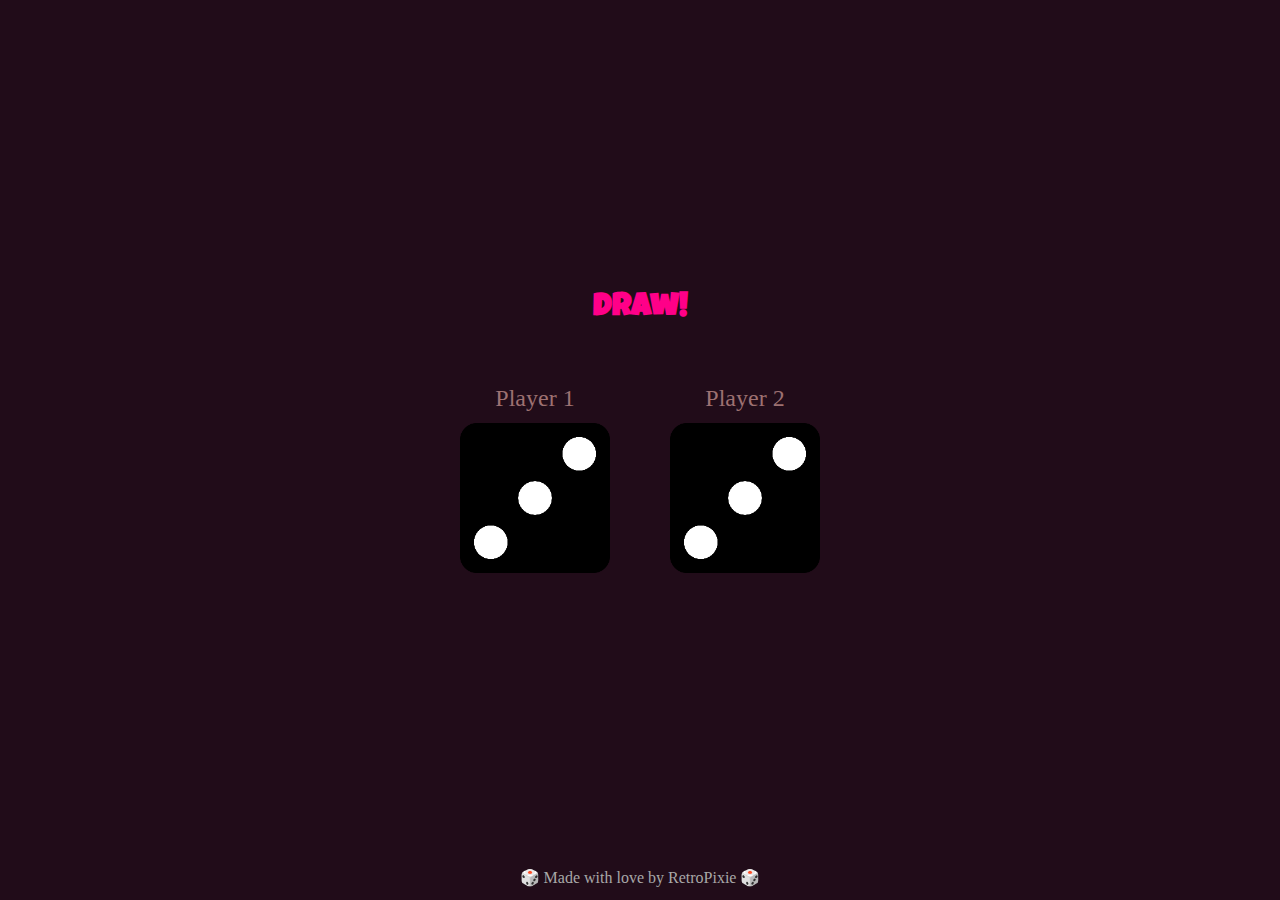
<file: index.html>
<!DOCTYPE html>
<html lang="en">
<head>
    <meta charset="UTF-8" />
    <meta name="viewport" content="width=device-width, initial-scale=0.85" />
    <title>The Dicee Game</title>
    <link rel="preconnect" href="https://fonts.googleapis.com">
    <link rel="preconnect" href="https://fonts.gstatic.com" crossorigin>
    <link href="https://fonts.googleapis.com/css2?family=Luckiest+Guy&family=Permanent+Marker&display=swap" rel="stylesheet">
    <link rel="stylesheet" href="./styles.css" />
    <link rel="icon" type="image/x-icon" href="./images/favicon.ico.png"

    <meta property="og:title" content="The Dicee Game" /> <!-- URL -->
    <meta property="og:description" content="" /> <!-- descr -->
    <!-- <meta name="og:site_name" content="" /> -->
    <meta name="theme-color" content="#7289DA" />
    <meta property="og:image" content="https://github.com/nicolasmbronner/images/blob/main/The%20Dicee%20Game,%20Open%20Graph%20Protocol%20Image.png?raw=true" /> <!-- img URL !online! -->
    <meta name="twitter:card" content="summary_large_image" />
</head>

<body>
    <div class="container">
        <div class="title">
            <h1 class="player1">😤</h1>
            <h1 class="result">Refresh Me 😊</h1>
            <h1 class="player2">🫠</h1>
        </div>
        

        <div class="dice">
            <p>Player 1</p>
            <img class="img1" src="./images/start.png">
        </div>

        <div class="dice">
            <p>Player 2</p>
            <img class="img2" src="./images/start.png">
        </div>
    </div>

    <script src="./dicee.js" charset="utf-8"></script>
</body>

<footer>
    🎲 Made with love by RetroPixie 🎲
</footer>
</html>
</file>
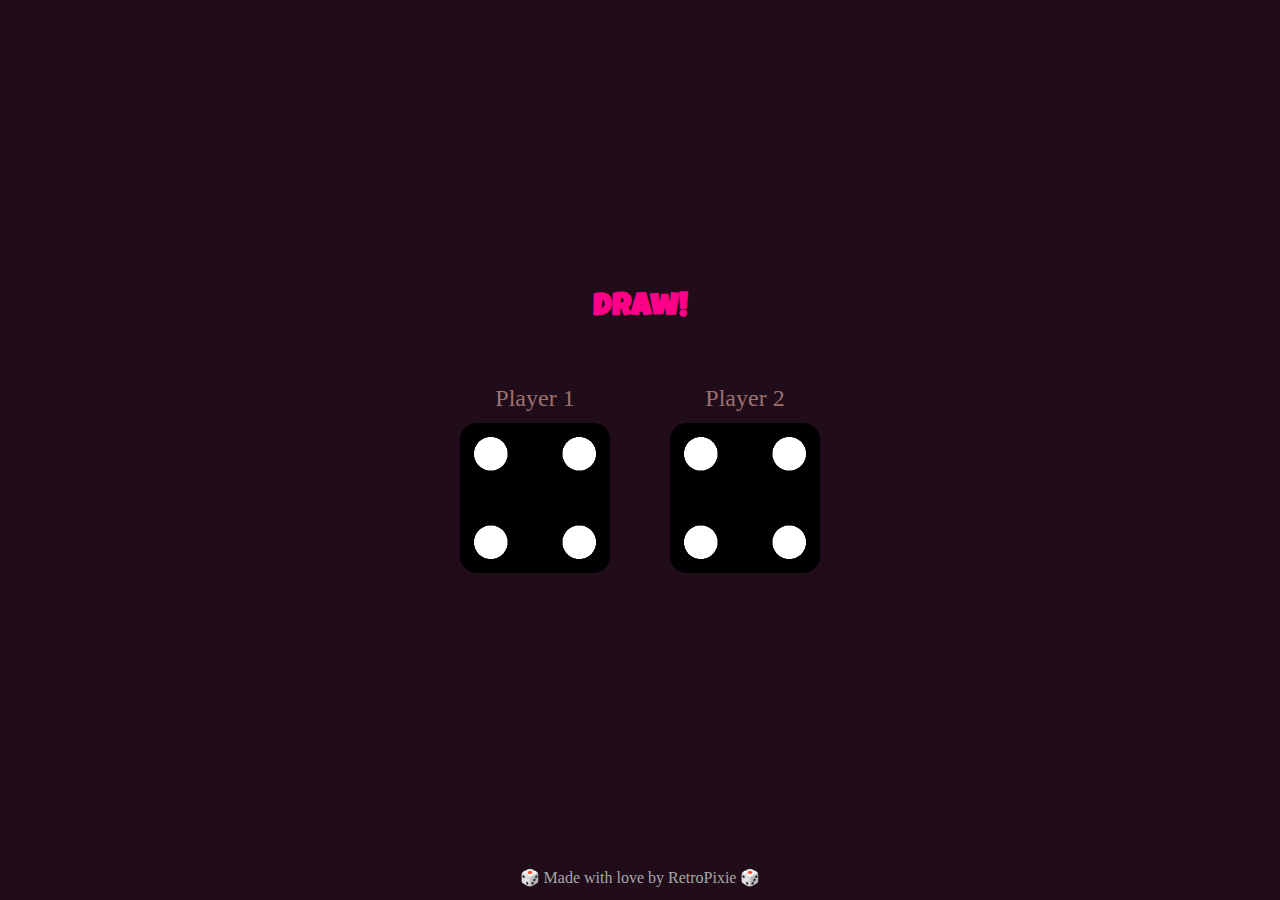
<file: dicee.html>
<!DOCTYPE html>
<html lang="en">
<head>
    <meta charset="UTF-8" />
    <meta name="viewport" content="width=device-width, initial-scale=1.0" />
    <title>The Dicee Game</title>
    <link rel="preconnect" href="https://fonts.googleapis.com">
    <link rel="preconnect" href="https://fonts.gstatic.com" crossorigin>
    <link href="https://fonts.googleapis.com/css2?family=Luckiest+Guy&family=Permanent+Marker&display=swap" rel="stylesheet">
    <link rel="stylesheet" href="./styles.css" />
    <link rel="icon" type="image/x-icon" href="./images/favicon.ico.png"

    <meta property="og:title" content="The Dicee Game" /> <!-- URL -->
    <meta property="og:description" content="" /> <!-- descr -->
    <!-- <meta name="og:site_name" content="" /> -->
    <meta name="theme-color" content="#7289DA" />
    <meta property="og:image" content="https://github.com/nicolasmbronner/images/blob/main/The%20Dicee%20Game,%20Open%20Graph%20Protocol%20Image.png?raw=true" /> <!-- img URL !online! -->
    <meta name="twitter:card" content="summary_large_image" />
</head>

<body>
    <div class="container">
        <div class="title">
            <h1 class="player1">😤</h1>
            <h1 class="result">Refresh Me 😊</h1>
            <h1 class="player2">🫠</h1>
        </div>
        

        <div class="dice">
            <p>Player 1</p>
            <img class="img1" src="./images/start.png">
        </div>

        <div class="dice">
            <p>Player 2</p>
            <img class="img2" src="./images/start.png">
        </div>
    </div>

    <script src="./dicee.js" charset="utf-8"></script>
</body>

<footer>
    🎲 Made with love by RetroPixie 🎲
</footer>
</html>
</file>
<file: styles.css>
body {
    background: #210c19;
    margin: 0;
    height: 95svh;
    display: grid;
    place-content: center;
    color: white;
}

img {
    width: 150px;
}

h1 {
    font-family: "Luckiest Guy", cursive;
    font-size: 2rem;
    color: #ff0088;
    margin: 0;
}

p {
    font-size: 1.5rem;
    font-family: "Permanent Marker", cursive;
    color: #9d7171;
}

footer {
    color: #a8a8a8;
    text-align: center;
    font-family: "Permanent Marker", cursive;
}

.container {
    /* background: #121212; */
    width: 400px;
    height: 100svh;
    display: grid;
    place-content: center;
    grid-template: 100px 200px / repeat(2, 1fr);
    gap: 20px;
}

.title {
    grid-column: span 2;
    display: grid;
    place-content: center;
    grid-template: 100% / 20% 60% 20%;
    justify-items: center;
    align-items: center;
}

.dice {
    display: grid;
    justify-items: center;
    align-items: center;
    grid-template: 20% 80% / 100%;
}

.player1, .player2 {
    visibility: hidden;
}

.visible {
    visibility: visible;
}
</file>
